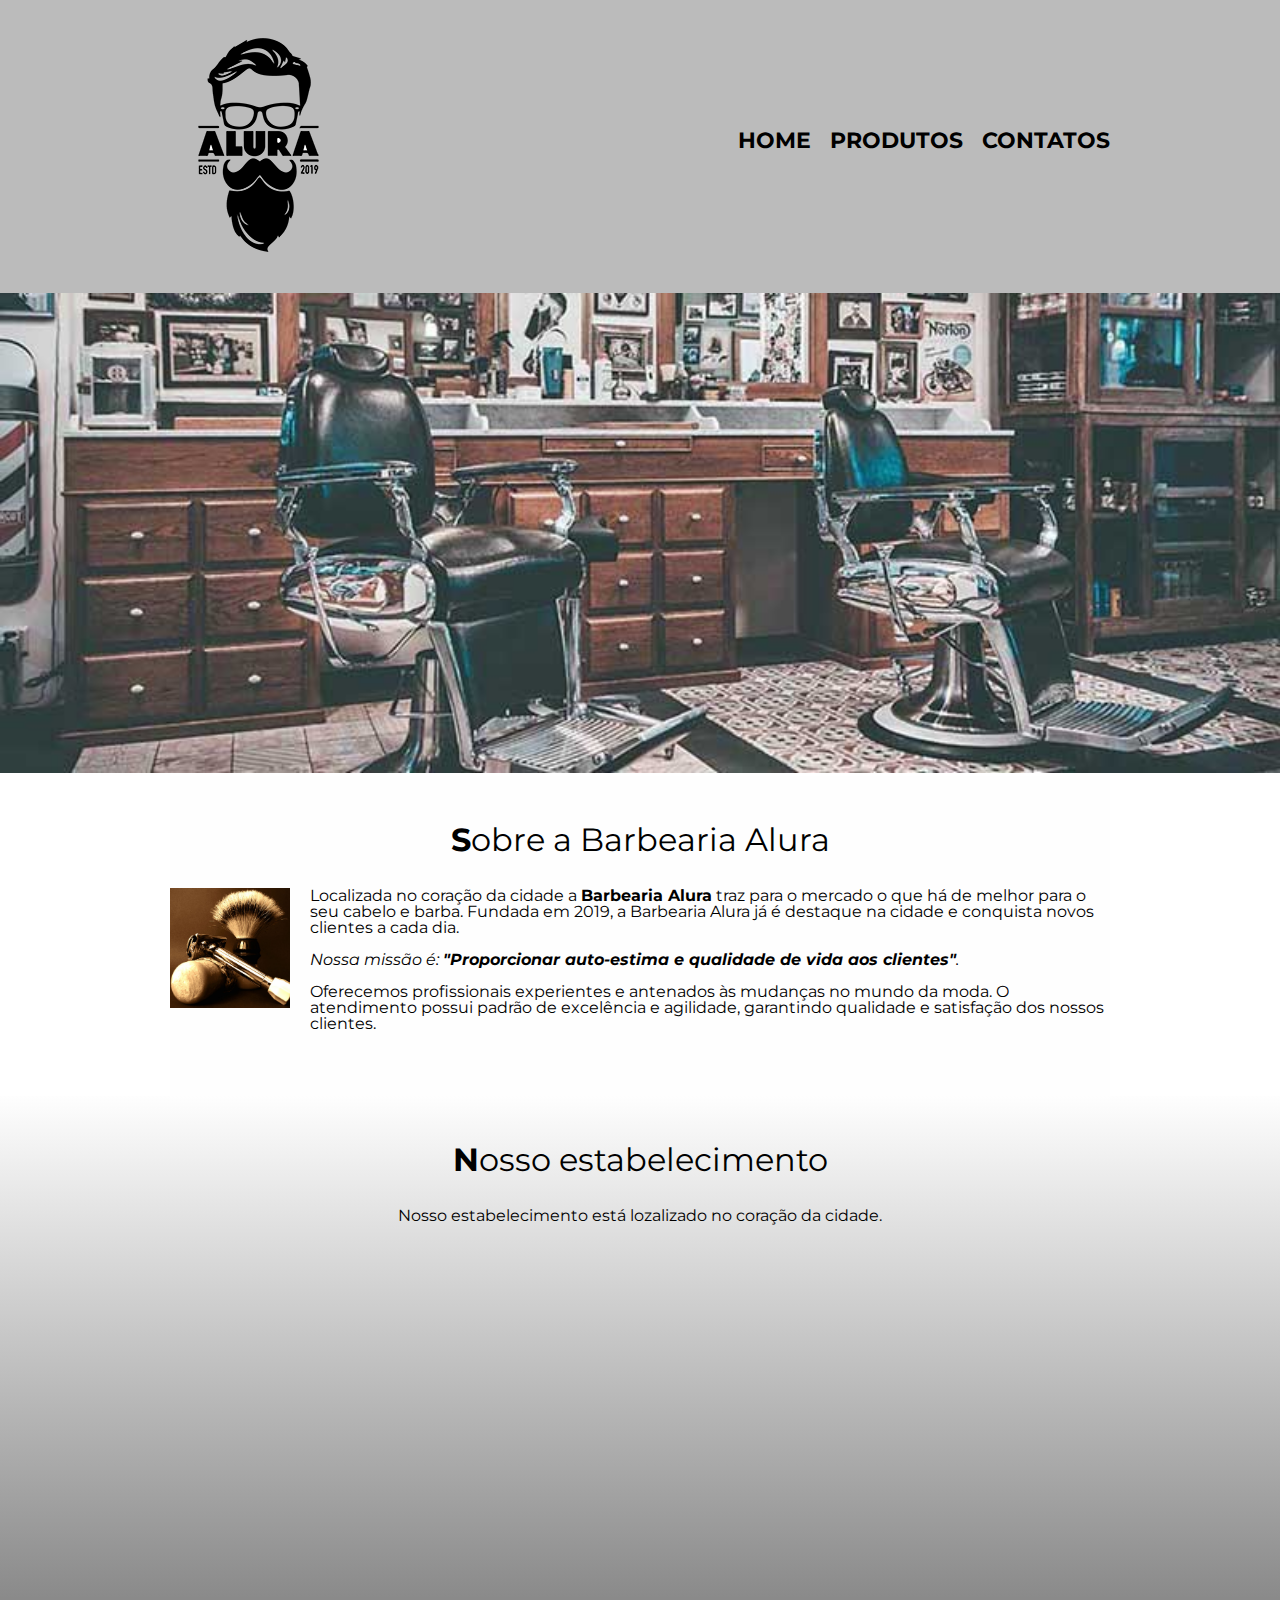
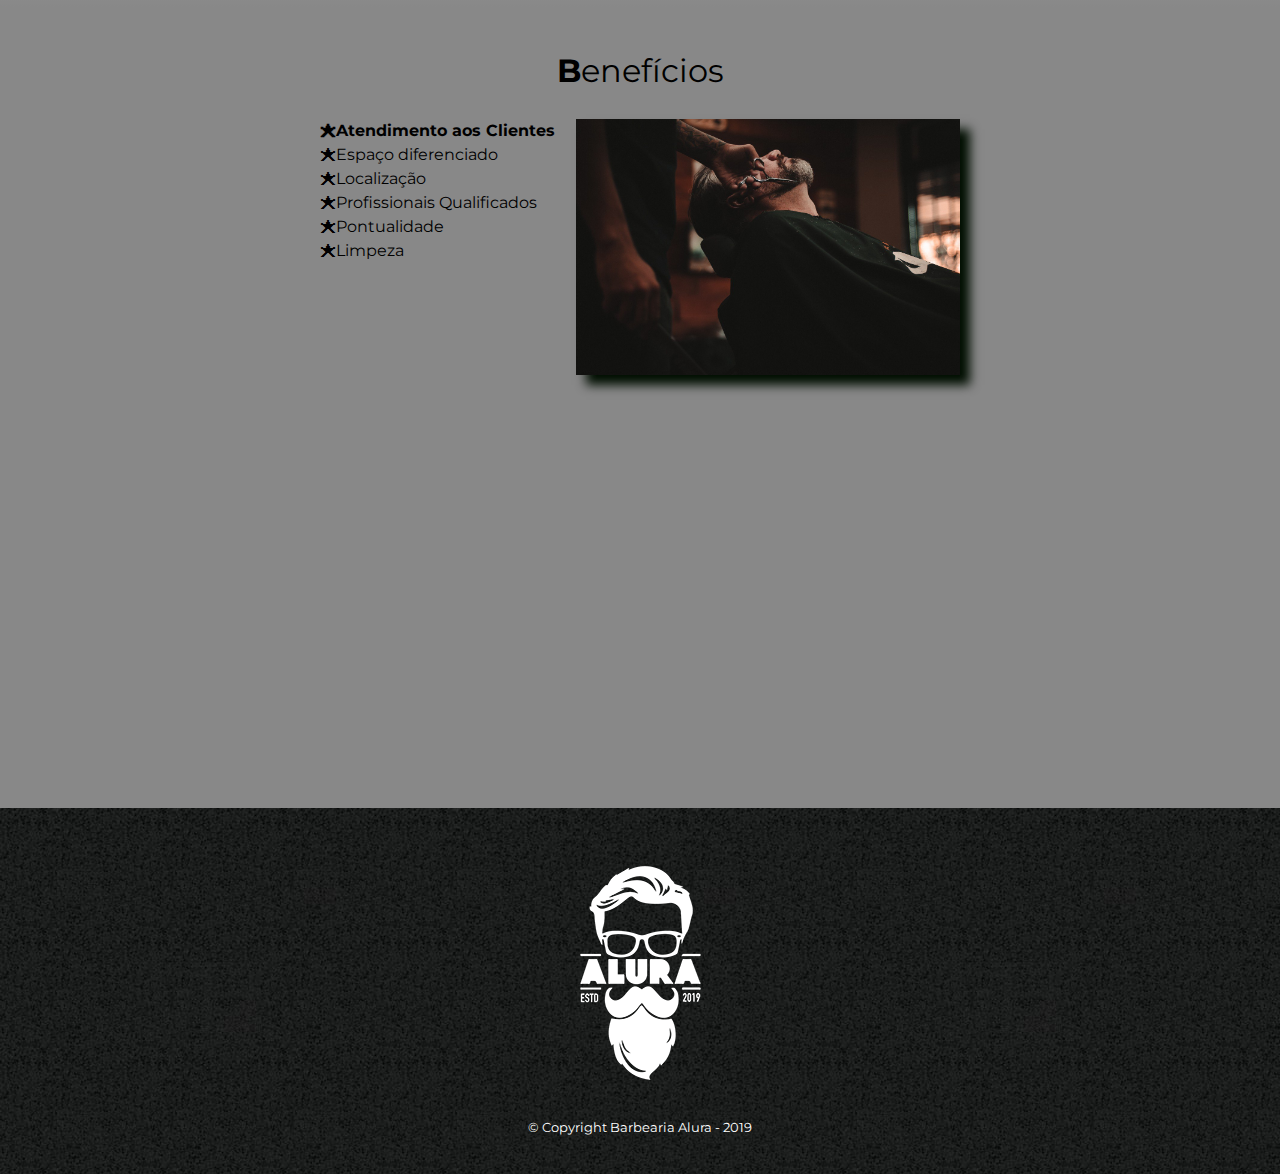
<file: index.html>
<!DOCTYPE html>
<html lang="pt-br">
	<head>
		<meta charset="UTF-8">
		<meta name="viewport" content="width=device-width">
		<title>Barbearia Alura</title>
		<link rel="stylesheet" href="style.css/reset.css">
		<link rel="stylesheet" href="style.css/style.css">
		<link href="https://fonts.googleapis.com/css?family=Montserrat&display=swap" rel="stylesheet">
	</head>

	<body>
		<header>
			<div class="caixa">
				<h1 class="decoraImagem"><img src="imagens/logo.png" alt="logo-principal"></h1>
				<nav>
					<ul>
						<li><a href="index.html">Home</a></li>
						 <li><a href="produto.html">Produtos</a></li>
						 <li><a href="contatos.html">Contatos</a></li>
					</ul>
				</nav>
			</div>
		</header>

		<img class="banner" src="imagens/banner.jpg">

		<main>
			<section class="principal">
				<h2 class="titulo-principal">Sobre a Barbearia Alura</h2>
				<img class="utensilios" src="imagens/utensilios.jpg" alt="Utensilios de um barbeiro">
		
				<p>Localizada no coração da cidade a <strong>Barbearia Alura</strong> traz para o mercado o que há de melhor para o seu cabelo e barba. Fundada em 2019, a Barbearia Alura já é destaque na cidade e conquista novos clientes a cada dia.</p>

				<p id="missao"><em>Nossa missão é: <strong>"Proporcionar auto-estima e qualidade de vida aos clientes"</strong>.</em></p>

				<p>Oferecemos profissionais experientes e antenados às mudanças no mundo da moda. O atendimento possui padrão de excelência e agilidade, garantindo qualidade e satisfação dos nossos clientes.</p>
			</section>			
				<section class="mapa">
					<h3 class="titulo-principal">Nosso estabelecimento</h3>
						<p>Nosso estabelecimento está lozalizado no coração da cidade.</p>
						<div class="mapa-conteudo">	
							<iframe src="https://www.google.com/maps/embed?pb=!1m18!1m12!1m3!1d1292.9822718874634!2d-46.651968715036624!3d-23.56463152291927!2m3!1f0!2f0!3f0!3m2!1i1024!2i768!4f13.1!3m3!1m2!1s0x94ce59541c6c79c3%3A0x36b90a85f0f8cb33!2sGrupo%20Alura!5e0!3m2!1spt-BR!2sbr!4v1661791375939!5m2!1spt-BR!2sbr" 
							width="100%" height="300" style="border:0;" allowfullscreen=""
							loading="lazy" referrerpolicy="no-referrer-when-downgrade"></iframe>
						</div>	
				</section >
		    

			<section class="beneficios">
				<h3 class="titulo-principal">Benefícios</h3>
				<div class="conteudo-beneficios">
					<ul class="lista-beneficios">
						<li class="itens">Atendimento aos Clientes</li>
						<li class="itens">Espaço diferenciado</li>
						<li class="itens">Localização</li>
						<li class="itens">Profissionais Qualificados</li>
						<li class="itens">Pontualidade</li>
						<li class="itens">Limpeza</li>
					</ul><img src="imagens/beneficios.jpg" class="imagem-beneficios">
			    </div>
				<div class="video">
				<iframe width="100%" height="315" src="https://www.youtube.com/embed/wcVVXUV0YUY" title="YouTube video player"
				 frameborder="0" allow="accelerometer; autoplay; clipboard-write; encrypted-media; gyroscope; picture-in-picture" allowfullscreen></iframe>
				</div>	
				</section>
		</main>

		<footer>
			<img src="imagens/logo-branco.png" alt="imagem_rodape">
			<p class="copyright">&copy; Copyright Barbearia Alura - 2019</p>
		</footer>
	</body>
</html>
</file>
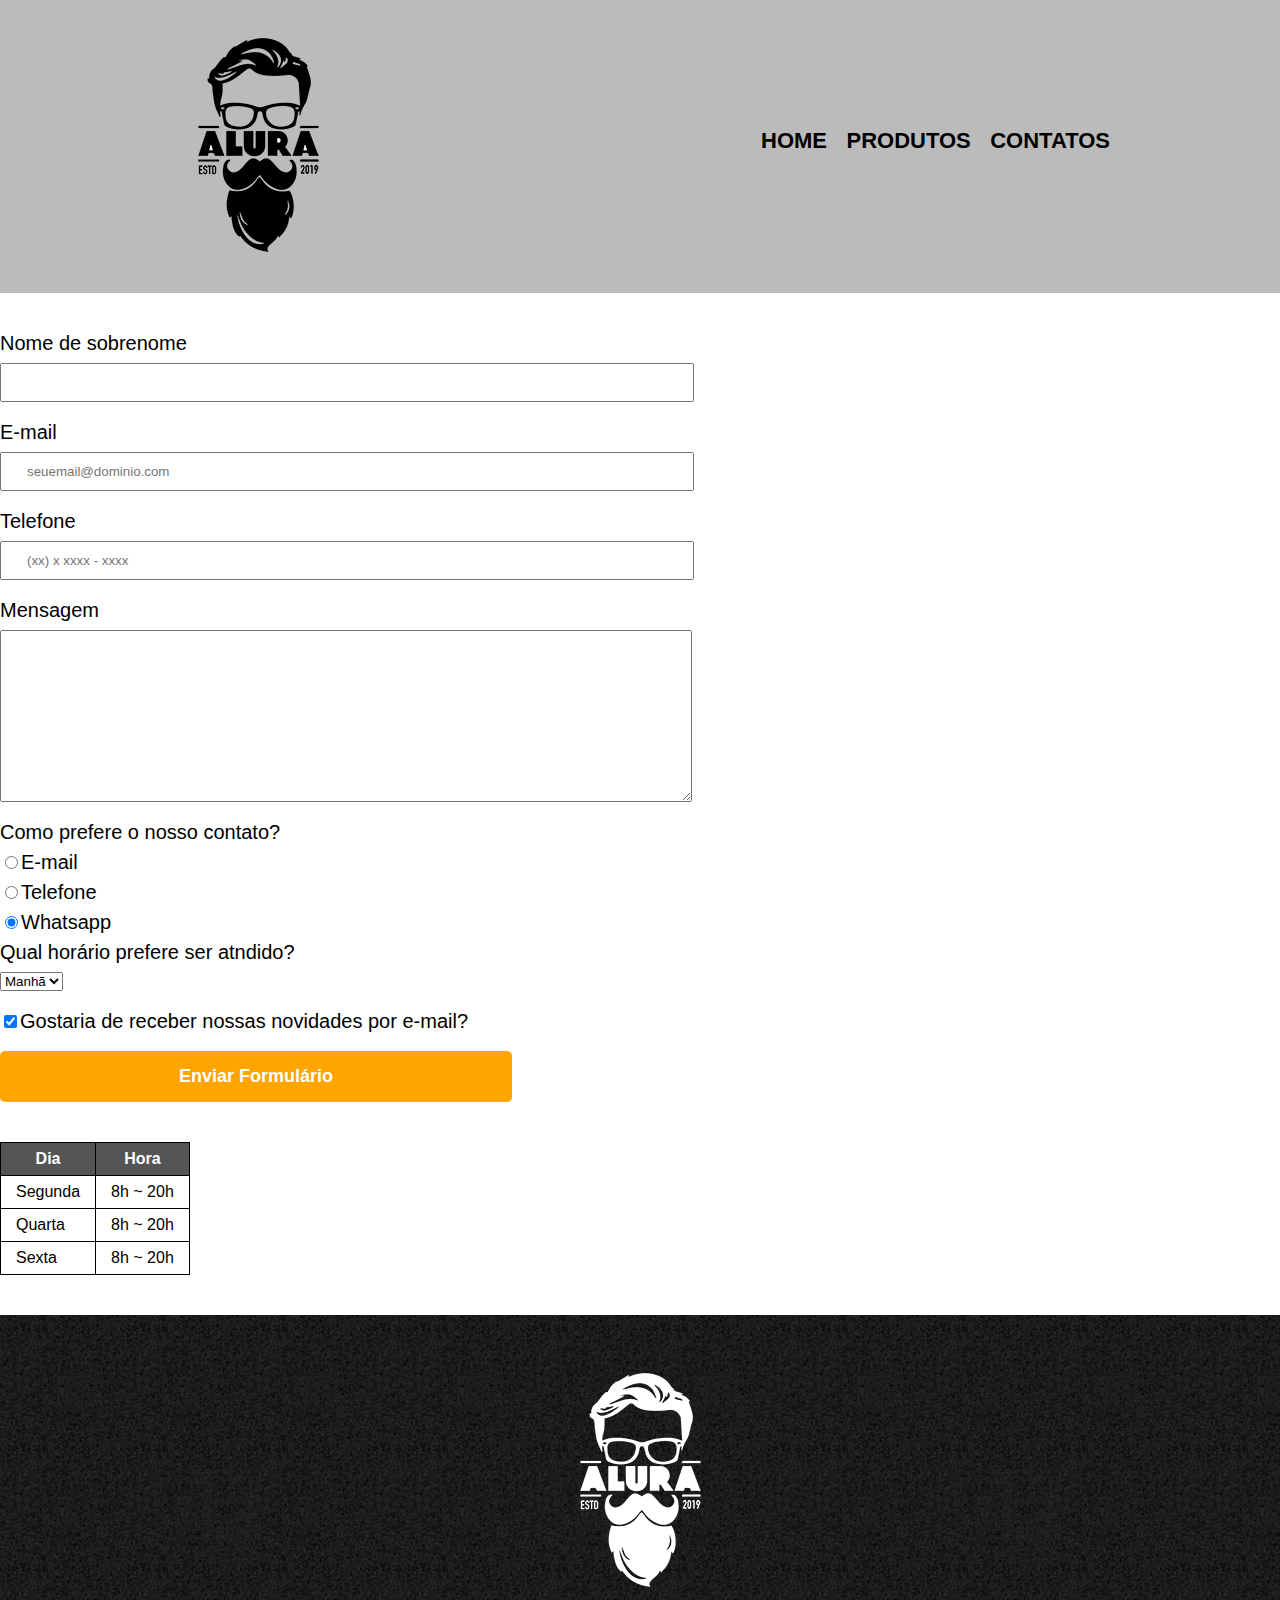
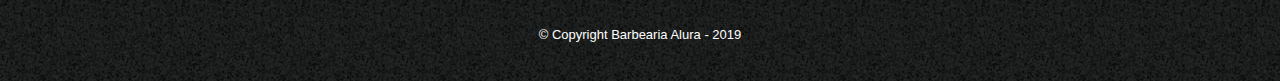
<file: contatos.html>
<!DOCTYPE html>
<html lang="en">
<head>
    <meta charset="UTF-8">
    <meta name="viewport" content="width=device-width">
    <meta http-equiv="X-UA-Compatible" content="IE=edge">
    <meta name="viewport" content="width=device-width, initial-scale=1.0">
    <link rel="stylesheet" href="style.css/reset.css">
    <link rel="stylesheet" href="style.css/style.css">
    <title>Contatos - Barbearia Alura</title>
</head>
<body>
    <header>
        <div class="caixa">
            <h1 class="decoraImagem"><img src="imagens/logo.png" alt="Logo da Barbearia Alura"></h1>
            <nav>
                <ul>
                    <li><a href="index.html">Home</a></li>
                     <li><a href="produto.html">Produtos</a></li>
                     <li><a href="contatos.html">Contatos</a></li>
                </ul>
            </nav>
        </div>
    </header>

    <main>
        <form action="">
            <label for="nomesobrenome">Nome de sobrenome</label>
            <input type="text" id="nomesobrenome" class="input-padrao" required>
           
            <label for="email">E-mail</label>
            <input  type="email" id="email" class="input-padrao" required placeholder="seuemail@dominio.com">
            
            <label for="telefone">Telefone</label>
            <input type="tel"  id="telefone" class="input-padrao"required placeholder="(xx) x xxxx - xxxx" >
            
            <label for="mensagem">Mensagem</label>
            <textarea id="mensagem" cols="70" rows="10" class="input-padrao" required></textarea>
            <fieldset>
                <legend>Como prefere o nosso contato?</legend>
                <label for="radio-email"><input name="contato"  type="radio" value="email" id="radio-email">E-mail</label>
                              
                <label for="radio-telefone"><input name="contato" type="radio" value="telefone" id="radio-telefone">Telefone</label>
                                
                <label for="radio-whatsapp"><input name="contato" type="radio" value="whatsapp" id="radio-whatsapp" checked>Whatsapp</label>
            </fieldset>

            <fieldset>
                <legend>Qual horário prefere ser atndido?</legend>
                <select name="" id="">
                    <option value="">Manhã</option>
                    <option value="">Tarde</option>
                    <option value="">Noite</option>
                </select>
            </fieldset>
            <label class="checkbox"><input type="checkbox" checked>Gostaria de receber nossas novidades por e-mail?</label>
            
            <input type="submit" value="Enviar Formulário" class="enviar">
        </form>

        <table>
            <thead>
                <tr>
                    <th>Dia</th>
                    <th>Hora</th>
                </tr>
            </thead>

            <tbody>
                <tr>
                    <td>Segunda</td>
                    <td>8h ~ 20h</td>
                </tr>
            
                <tr>
                    <td>Quarta</td>
                    <td>8h ~ 20h</td>
                </tr>
                <tr>
                    <td>Sexta</td>
                    <td>8h ~ 20h</td>
                </tr>
            </tbody>    
        </table>
    </main>

    

    <footer>
        <img src="imagens/logo-branco.png" alt="Logo da Barbearia Alura">
        <p class="copyright">&copy; Copyright Barbearia Alura - 2019</p>
    </footer>
    
</body>
</html>
</file>
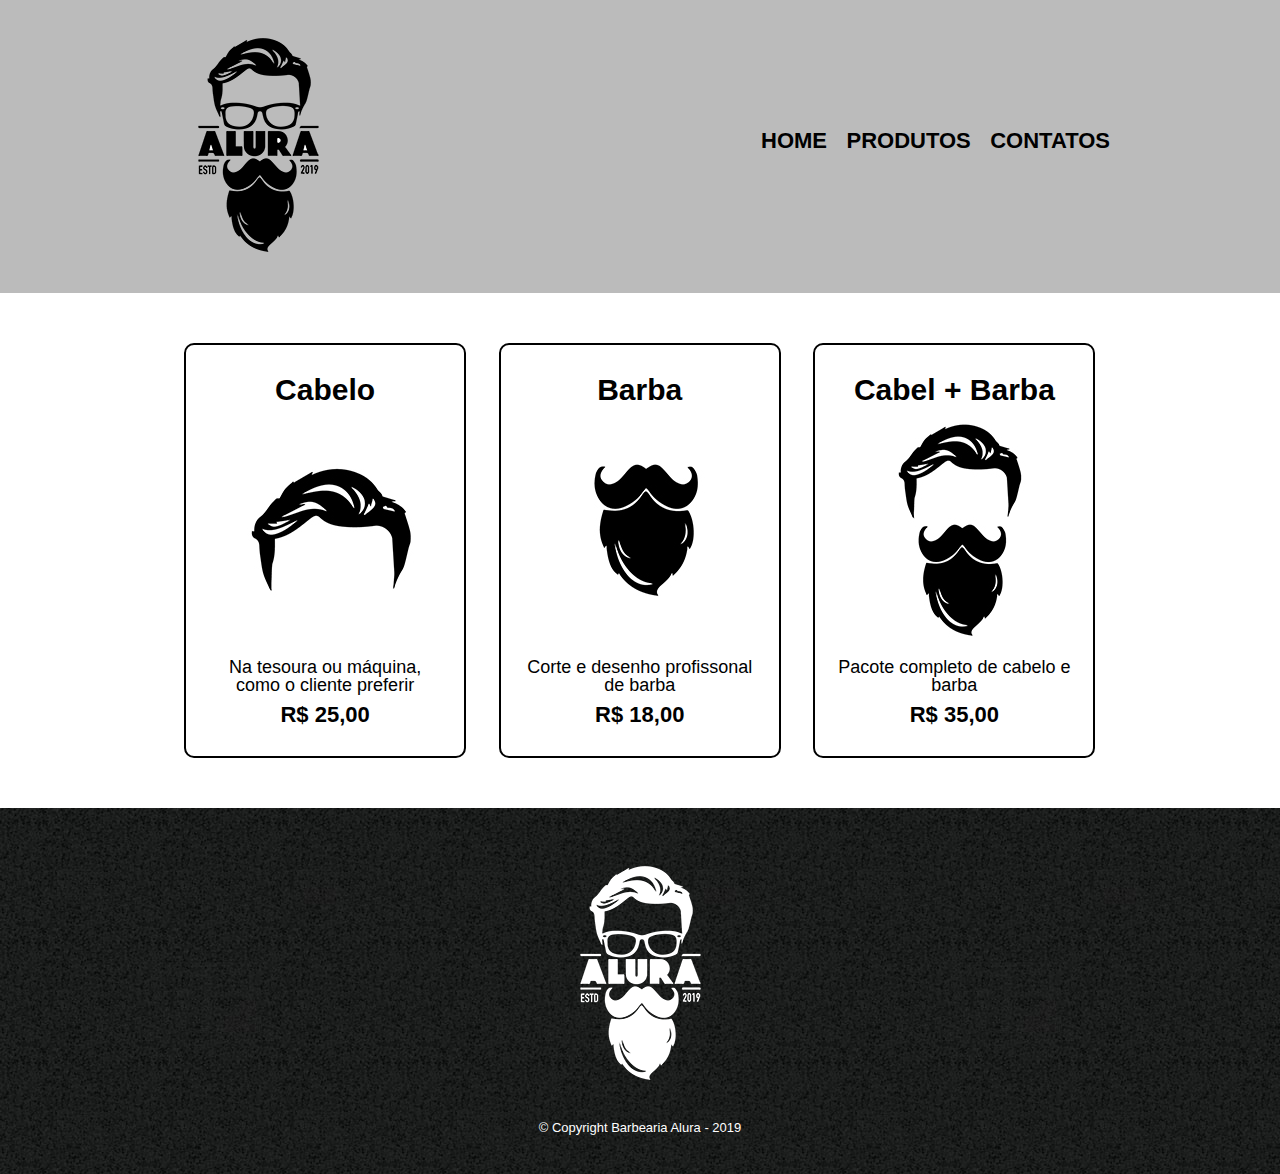
<file: produto.html>
<!DOCTYPE html>
<html lang="en">
<head>
    <meta charset="UTF-8">
    <meta name="viewport" content="width=device-width">
    <meta http-equiv="X-UA-Compatible" content="IE=edge">
    <meta name="viewport" content="width=device-width, initial-scale=1.0">
    <link rel="stylesheet" href="style.css/reset.css">
    <link rel="stylesheet" href="style.css/style.css">
    <title>Produtos - Barbearia Alura</title>
</head>
<body>
    <header>
        <div class="caixa">
            <h1 class="decoraImagem"><img src="imagens/logo.png" alt="logo-principal"></h1>
            <nav>
                <ul>
                    <li><a href="index.html">Home</a></li>
                     <li><a href="produto.html">Produtos</a></li>
                     <li><a href="contatos.html">Contatos</a></li>
                </ul>
            </nav>
        </div>
    </header>

    <main>
        <ul class="produtos">
            <li>
                <h2>Cabelo</h2>
                <img src="imagens/cabelo.jpg">
                <p class="produto-descricao">Na tesoura ou máquina, como o cliente preferir</p>
                <p class="produto-preco">R$ 25,00</p>
            </li>
            <li>
                <h2>Barba</h2>
                <img src="imagens/barba.jpg">
                <p class="produto-descricao">Corte e desenho profissonal de barba</p>
                <p class="produto-preco">R$ 18,00</p>
            </li>
            <li>
                <h2>Cabel + Barba</h2>
                <img src="imagens/cabelo+barba.jpg">
                <p class="produto-descricao">Pacote completo de cabelo e barba</p>
                <p class="produto-preco">R$ 35,00</p> 
            </li>
        </ul>
    </main>
    <footer>
        <img src="imagens/logo-branco.png" alt="imagem_rodape">
        <p class="copyright">&copy; Copyright Barbearia Alura - 2019</p>
    </footer>
    
</body>
</html>
</file>
<file: style.css/style.css>
header {
    background-color: #bbbbbb;
    padding: 20px 0;
}
.caixa {
    position: relative;
    width: 940px;
    margin: 0 auto;
}
nav {
    position: absolute;
    top: 110px;
    right: 0;
   
}
nav li {
    display: inline;
}
nav a{
    text-transform: uppercase;
    color: black;
    font-weight: bold;
    font-size: 22px;
    text-decoration: none;
    margin: 0 0 0 15px;
}
nav a:hover{
    color: beige;
    text-decoration: underline;
}
body {
    font-family: 'Montserrat', sans-serif;
}
.produtos {
    width: 940px;
    margin: 0 auto;
    padding: 50px 0;
}
.produtos li {
    display: inline-block;
    text-align: center;
    width: 30%;
    vertical-align: top;
    /*background: #cccccc;*/
    margin: 0 1.5%;
    padding: 30px 20px;
    box-sizing: border-box;
    border: 2px solid #000000;
    border-radius: 10px;
}
.produtos li:hover{
    border-color: rgb(231, 231, 19);
}
.produtos li:hover h2{
   font-size: 34px;
}
.produtos li:active{
    border-color: rgb(19, 231, 150);
}
.produtos h2{
    font-size: 30px;
    font-weight: bold;
}
.produto-descricao{
    font-size: 18px;
}
.produto-preco {
    font-size: 22px;
    font-weight: bold;
    margin: 10px 0 0;
}
footer {
    text-align: center;
    background: url("../imagens/bg.jpg");
    padding: 40px 0;    
}
.copyright {
    color: white;
    font-size: 13px;
    margin-top: 20px;

}
form{
    margin: 40px 0;
}
form label,form legend{
    display: block;
    font-size: 20px;
    margin: 0 0 10px;
}
.input-padrao{
    display: block;
    margin: 0 0 20px;
    padding: 10px 25px;
    width: 50%;
}
.checkbox{
    margin: 20px 0;
}
/*ordem de prioridade inline força 1000 , id = força 100 , class = força 10 ,  tag = força 1*/

.enviar{
    width: 40%;
    padding: 15px 0;
    background: orange;
    color: white;
    font-weight: bold;
    font-size: 18px;
    border: none;
    border-radius: 5px;
    transition: 1s all;
    cursor: pointer;    
}
.enviar:hover{
    background: darkorange;
    transform: scale(1.2);
}
table{
    margin: 25px 0 40px;
}
thead{
    background: #555555;
    color: white;
    font-weight: bold;
}

td,th{
    border: 1px solid #000000;
    padding: 8px 15px ;
}
/*css da página inicial*/
.banner{
    width: 100%;
}
.titulo-principal{
    text-align: center;
    font-size: 2em; /*em é media proporcional para pixel*/
    margin:  0 0 1em;
    clear: left;
}

.titulo-principal::first-letter{
    font-weight: bold;

}
.titulo-principal::before{
    content: "";
}
.titulo-principal::after{
    content: "";
}
.principal{
    padding: 3em 0;
    background: #FEFEFE;
    width: 940px;
    margin: 0 auto;
}
.principal p {
    margin: 0 0 1em;
}

.principal strong{
    font-weight: bold;
}

.principal em {
    font-style: italic;
}
.utensilios{
    width: 120px;
    float: left;
    margin: 0 20px 20px 0; /* 0 - pracima  20px direita 20px baixo 0 esquerda*/
}
.mapa{
    padding: 3em 0;    
    background: linear-gradient(#FEFEFE,#888888);
}
.mapa-conteudo{
    width: 940px;
    margin: 0 auto;
}
.mapa p {
    margin: 0 0 2em;
    text-align: center;
}
.beneficios{
    padding: 3em 0;
    background: #888888;     
}
.conteudo-beneficios{
    width: 640px;
    margin: 0 auto;
}
.lista-beneficios{
    width: 40%;
    display: inline-block;
    vertical-align: top;
}
.itens{
    line-height: 1.5;
}
.itens:first-child{
    font-weight: bold;
}

.itens::before{
    content: "🟊";
}
.imagem-beneficios {
    width: 60%;
    opacity: 1;
    transition: 400ms;
    box-shadow: 10px 10px 10px #000E00 ;
}
.imagem-beneficios:hover{
    opacity: 0.3;
}
.video{
    width: 560px;   
    margin: 2em auto;    
}
@media screen and (max-width:480px){
    .caixa,.principal,.conteudo-beneficios,.mapa-conteudo,.video{
        width: auto;
        padding: 3px 1.5% 3px  1.5% ;
    }
    h1{
        text-align: center;      
        
    }
    nav{
        position: static;
    }
    nav a{
        margin:  2% 0 0 2%;
    }
    .lista-beneficios,.imagem-beneficios{
        width: 100%;
    }
    .produtos li{
      
    }
   .produtos,.produtos ul,.produtos li{

    width: auto;
    margin:  0.5% 3px 6px 0.5%;
    display: list-item;

   }
   form,table{
    margin: 4.5em 0 3em 3em;
    align-items: center;
   }
}
</file>
